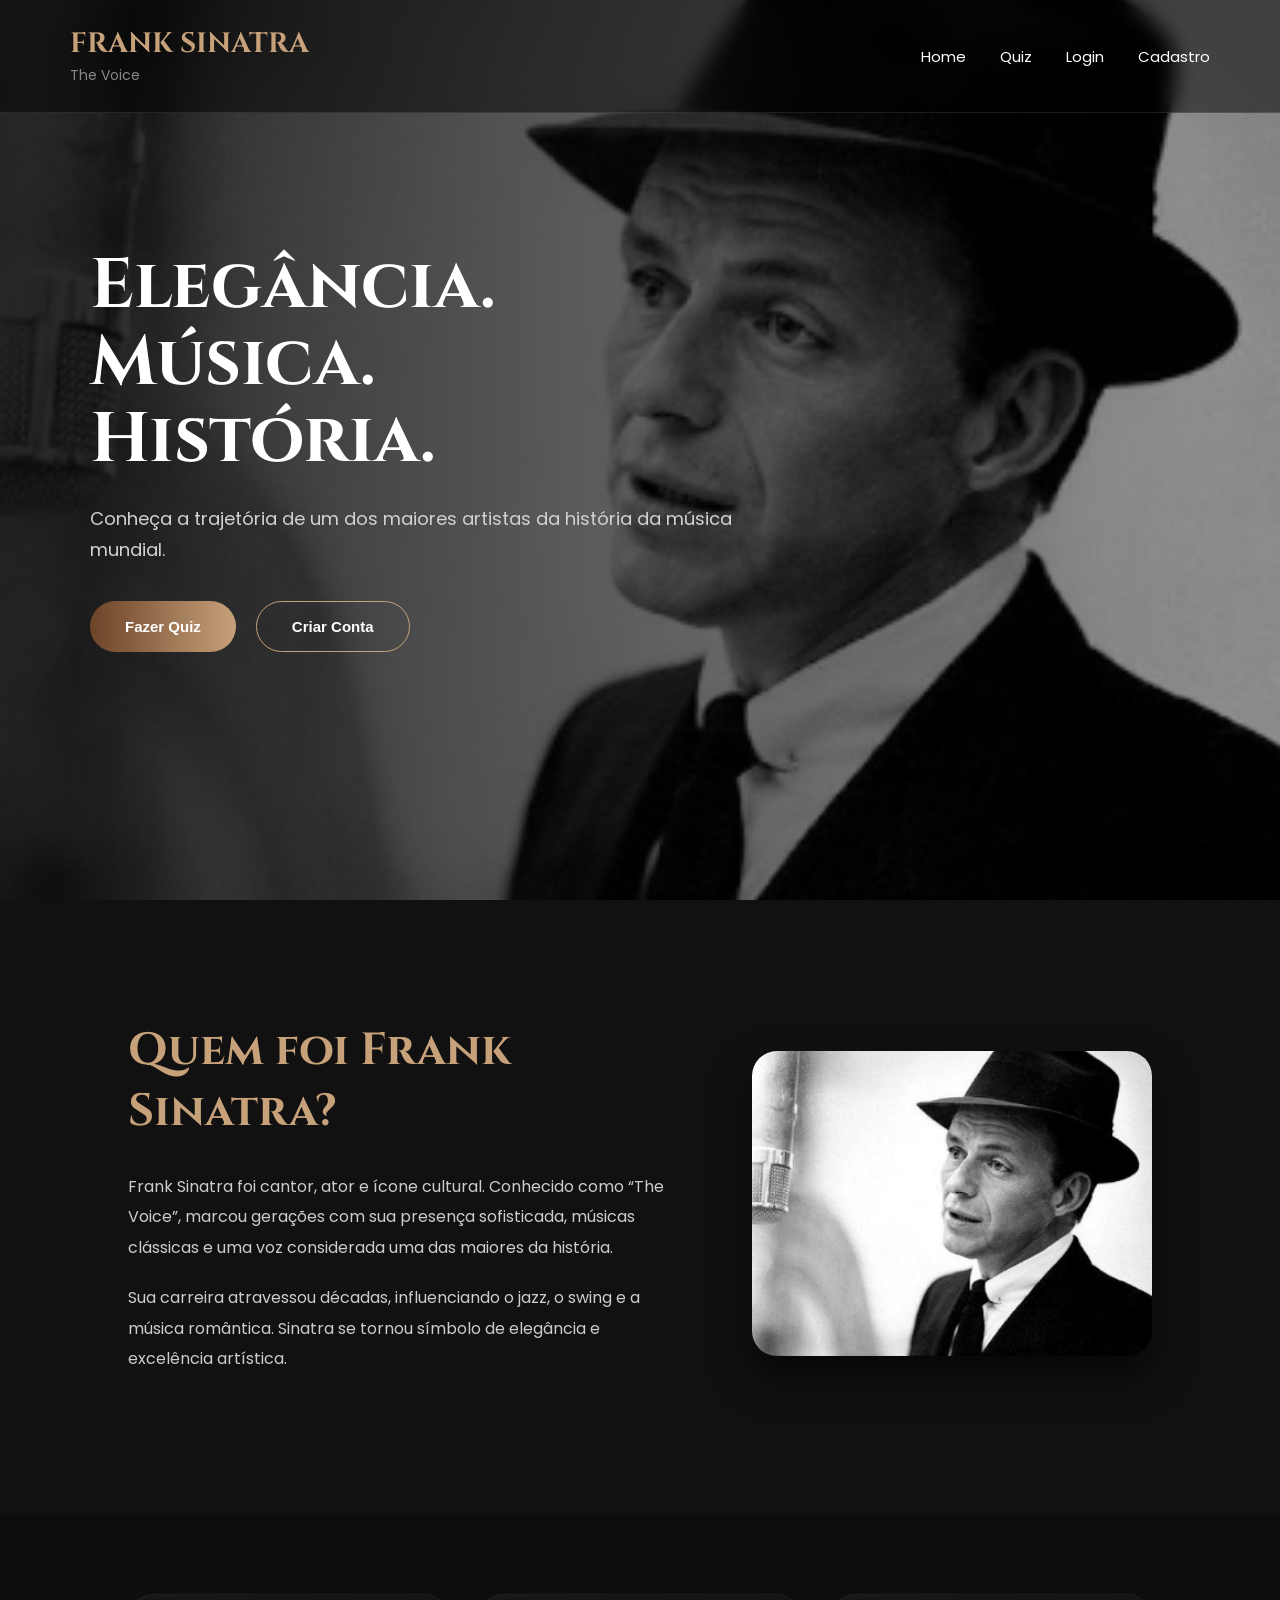
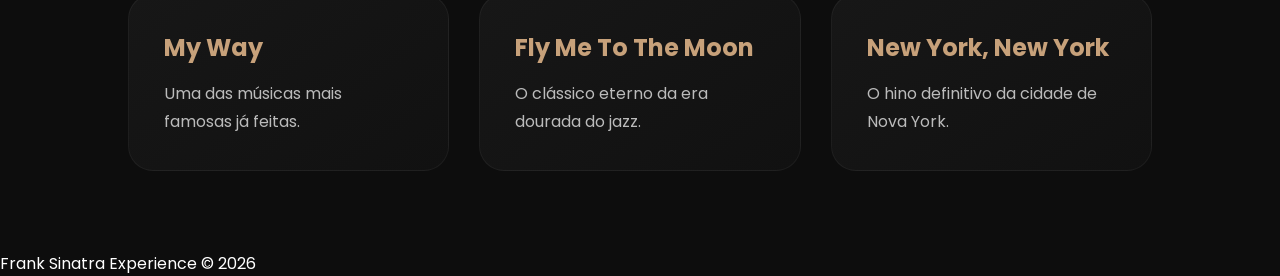
<file: index.html>
<!DOCTYPE html>
<html lang="pt-br">
<head>
    <meta charset="UTF-8">
    <meta name="viewport" content="width=device-width, initial-scale=1.0">
    <title>Frank Sinatra Experience</title>
    <link rel="stylesheet" href="css/style.css">

    <link rel="preconnect" href="https://fonts.googleapis.com">
    <link rel="preconnect" href="https://fonts.gstatic.com" crossorigin>
    <link href="https://fonts.googleapis.com/css2?family=Cinzel:wght@400;600;700&family=Poppins:wght@300;400;500;600&display=swap" rel="stylesheet">
</head>
<body>

    
    <header>
        <div class="logo">
            <h1>FRANK SINATRA</h1>
            <span>The Voice</span>
        </div>

 <nav>
    <a href="index.html">Home</a>
    <a href="pages/quiz.html">Quiz</a>
    <a href="pages/login.html">Login</a>
    <a href="pages/cadastro.html">Cadastro</a>
 </nav>
    </header>


    <section class="hero">

        <div class="overlay"></div>

        <div class="hero-text">
            <h2>
                Elegância.<br>
                Música.<br>
                História.
            </h2>

            <p>
                Conheça a trajetória de um dos maiores artistas da história da música mundial.
            </p>

            <div class="hero-buttons">
<button onclick="window.location.href='pages/quiz.html'">
    Fazer Quiz
</button>

<button class="secondary-btn" onclick="window.location.href='pages/cadastro.html'">
    Criar Conta
</button>

            
            </div>
        </div>

    </section>

    <section class="sobre">

        <div class="sobre-texto">
            <h2>Quem foi Frank Sinatra?</h2>

            <p>
                Frank Sinatra foi cantor, ator e ícone cultural. Conhecido como “The Voice”,
                marcou gerações com sua presença sofisticada, músicas clássicas e uma voz
                considerada uma das maiores da história. </p>

            <p>
                Sua carreira atravessou décadas, influenciando o jazz, o swing e a música romântica.
                Sinatra se tornou símbolo de elegância e excelência artística.
            </p>
        </div>

        <div class="sobre-imagem">
            <!-- FOTO AQUI --> 
            <img src="img/frank.jpg" alt="Frank Sinatra">
        </div>

    </section><section class="cards">

        <div class="card">
            <h3>My Way</h3>
            <p>
                Uma das músicas mais famosas já feitas.
            </p>
        </div>
<div class="card">
            <h3>Fly Me To The Moon</h3>
            <p>
                O clássico eterno da era dourada do jazz.
            </p>
        </div>

        <div class="card">
            <h3>New York, New York</h3>
            <p>
                O hino definitivo da cidade de Nova York.
            </p>
        </div>

    </section> <footer>
        <p>Frank Sinatra Experience © 2026</p>
    </footer>

</body>
</html>
</file>
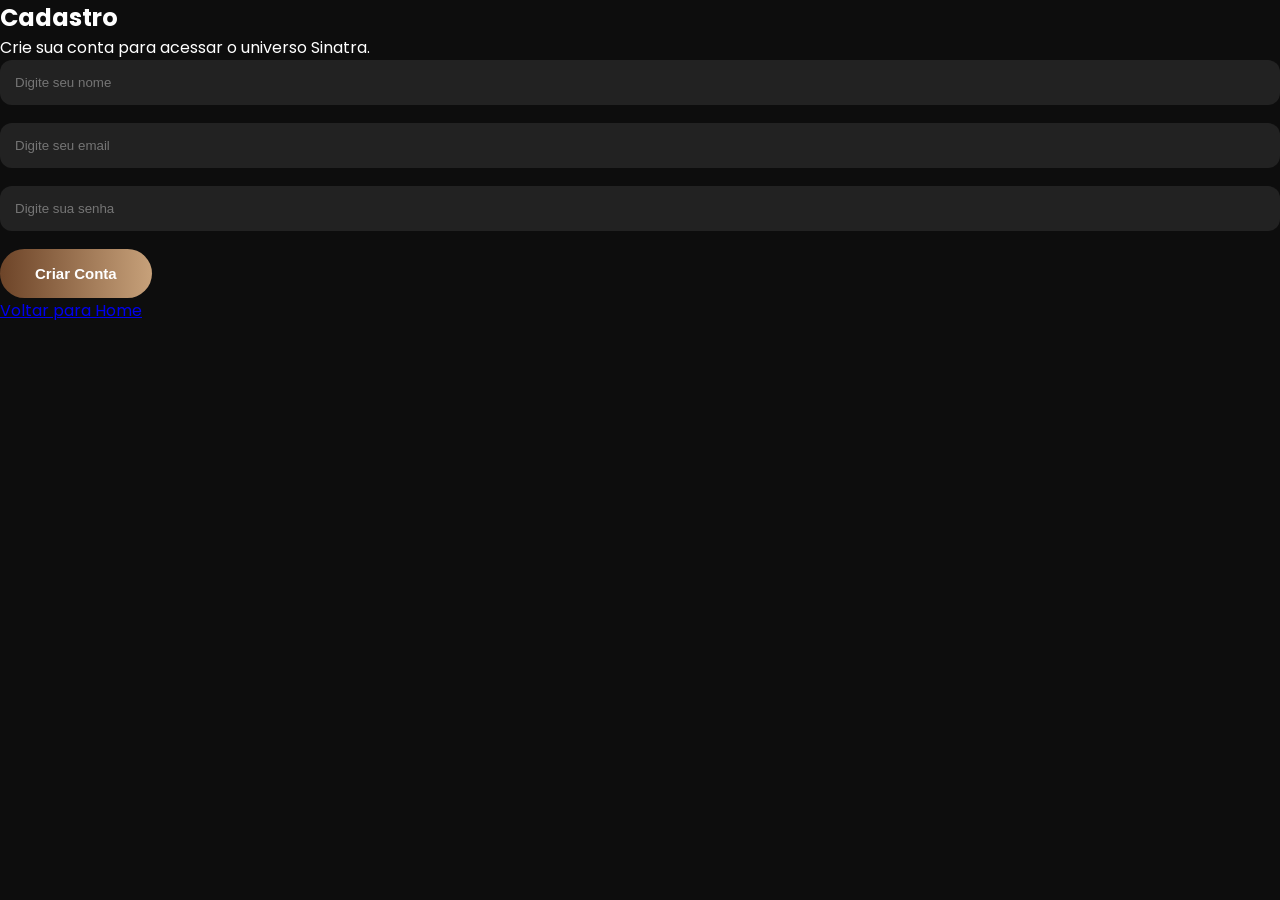
<file: pages/cadastro.html>
<!DOCTYPE html>
<html lang="pt-br">

<head>
    <meta charset="UTF-8">
    <meta name="viewport" content="width=device-width, initial-scale=1.0">
    <title>Cadastro - Frank Sinatra</title>

    <link rel="stylesheet" href="../css/style.css">

    <link rel="preconnect" href="https://fonts.googleapis.com">
    <link rel="preconnect" href="https://fonts.gstatic.com" crossorigin>

    <link href="https://fonts.googleapis.com/css2?family=Cinzel:wght@400;700&family=Poppins:wght@300;400;500;600&display=swap" rel="stylesheet">
</head>

<body>

    <section class="auth-container">

        <div class="auth-card">

            <h1>Cadastro</h1>

            <p>
                Crie sua conta para acessar o universo Sinatra.
            </p>

            <form id="formCadastro">

                <input
                    type="text"
                    id="nomeCadastro"
                    placeholder="Digite seu nome"
                >

                <input
                    type="email"
                    id="emailCadastro"
                    placeholder="Digite seu email"
                >

                <input
                    type="password"
                    id="senhaCadastro"
                    placeholder="Digite sua senha"
                >

                <button type="submit">
                    Criar Conta
                </button>

            </form>

            <span id="mensagemCadastro"></span>

            <a href="../index.html">
                Voltar para Home
            </a>

        </div>

    </section>

<script src="../js/cadastro.js"></script>
</body>

</html>
</file>
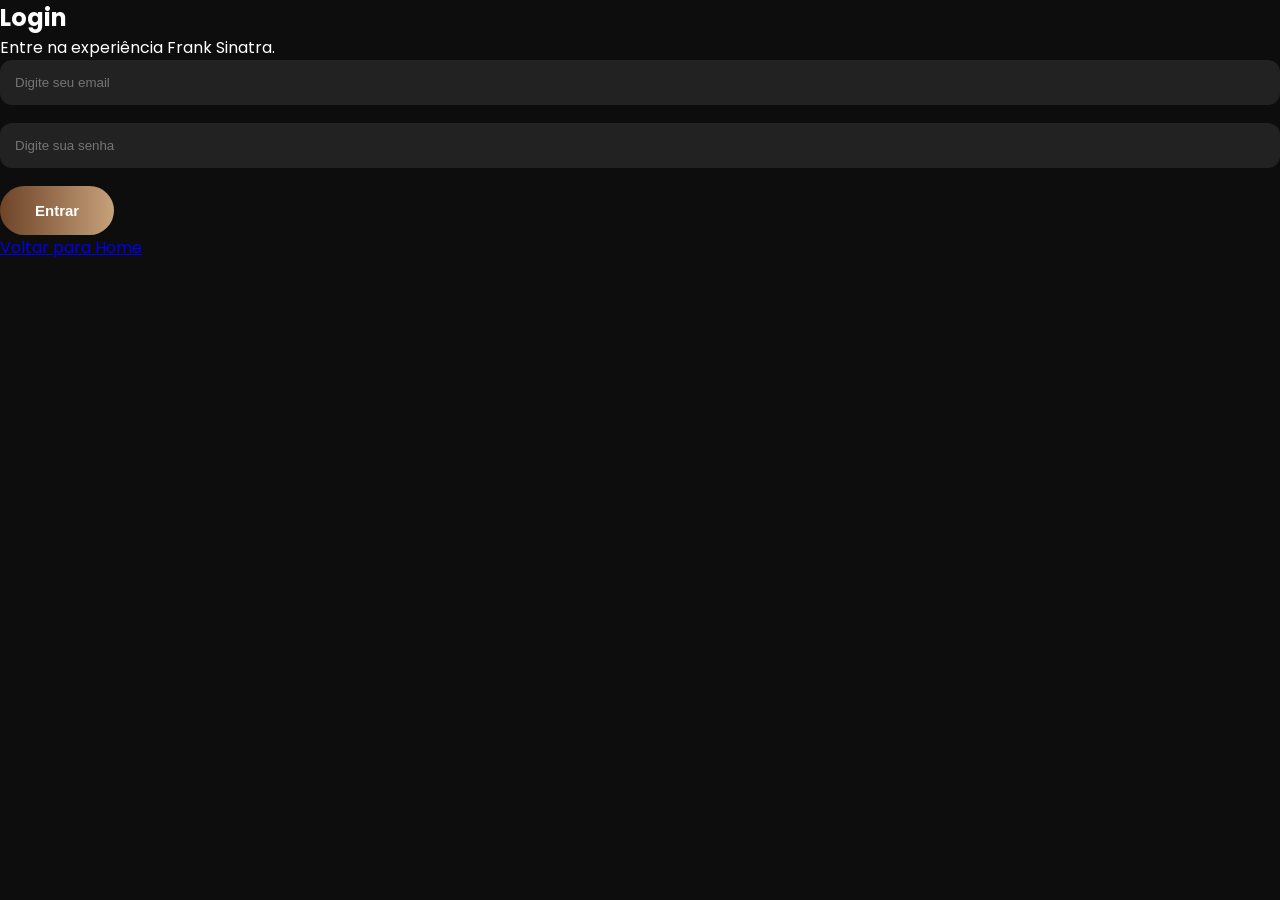
<file: pages/login.html>
<!DOCTYPE html>
<html lang="pt-br">

<head>
    <meta charset="UTF-8">
    <meta name="viewport" content="width=device-width, initial-scale=1.0">
    <title>Login - Frank Sinatra</title>

    <link rel="stylesheet" href="../css/style.css">

    <link rel="preconnect" href="https://fonts.googleapis.com">
    <link rel="preconnect" href="https://fonts.gstatic.com" crossorigin>

    <link href="https://fonts.googleapis.com/css2?family=Cinzel:wght@400;700&family=Poppins:wght@300;400;500;600&display=swap" rel="stylesheet">
</head>

<body>

    <section class="auth-container">

        <div class="auth-card">

            <h1>Login</h1>

            <p>
                Entre na experiência Frank Sinatra.
            </p>

            <form id="formLogin">

                <input
                    type="email"
                    id="emailLogin"
                    placeholder="Digite seu email"
                >

                <input
                    type="password"
                    id="senhaLogin"
                    placeholder="Digite sua senha"
                >

                <button type="submit">
                    Entrar
                </button>

            </form>

            <span id="mensagemLogin"></span>

            <a href="../index.html">
                Voltar para Home
            </a>

        </div>

    </section>

    <script src="../js/login.js"></script>

</body>

</html>
</file>
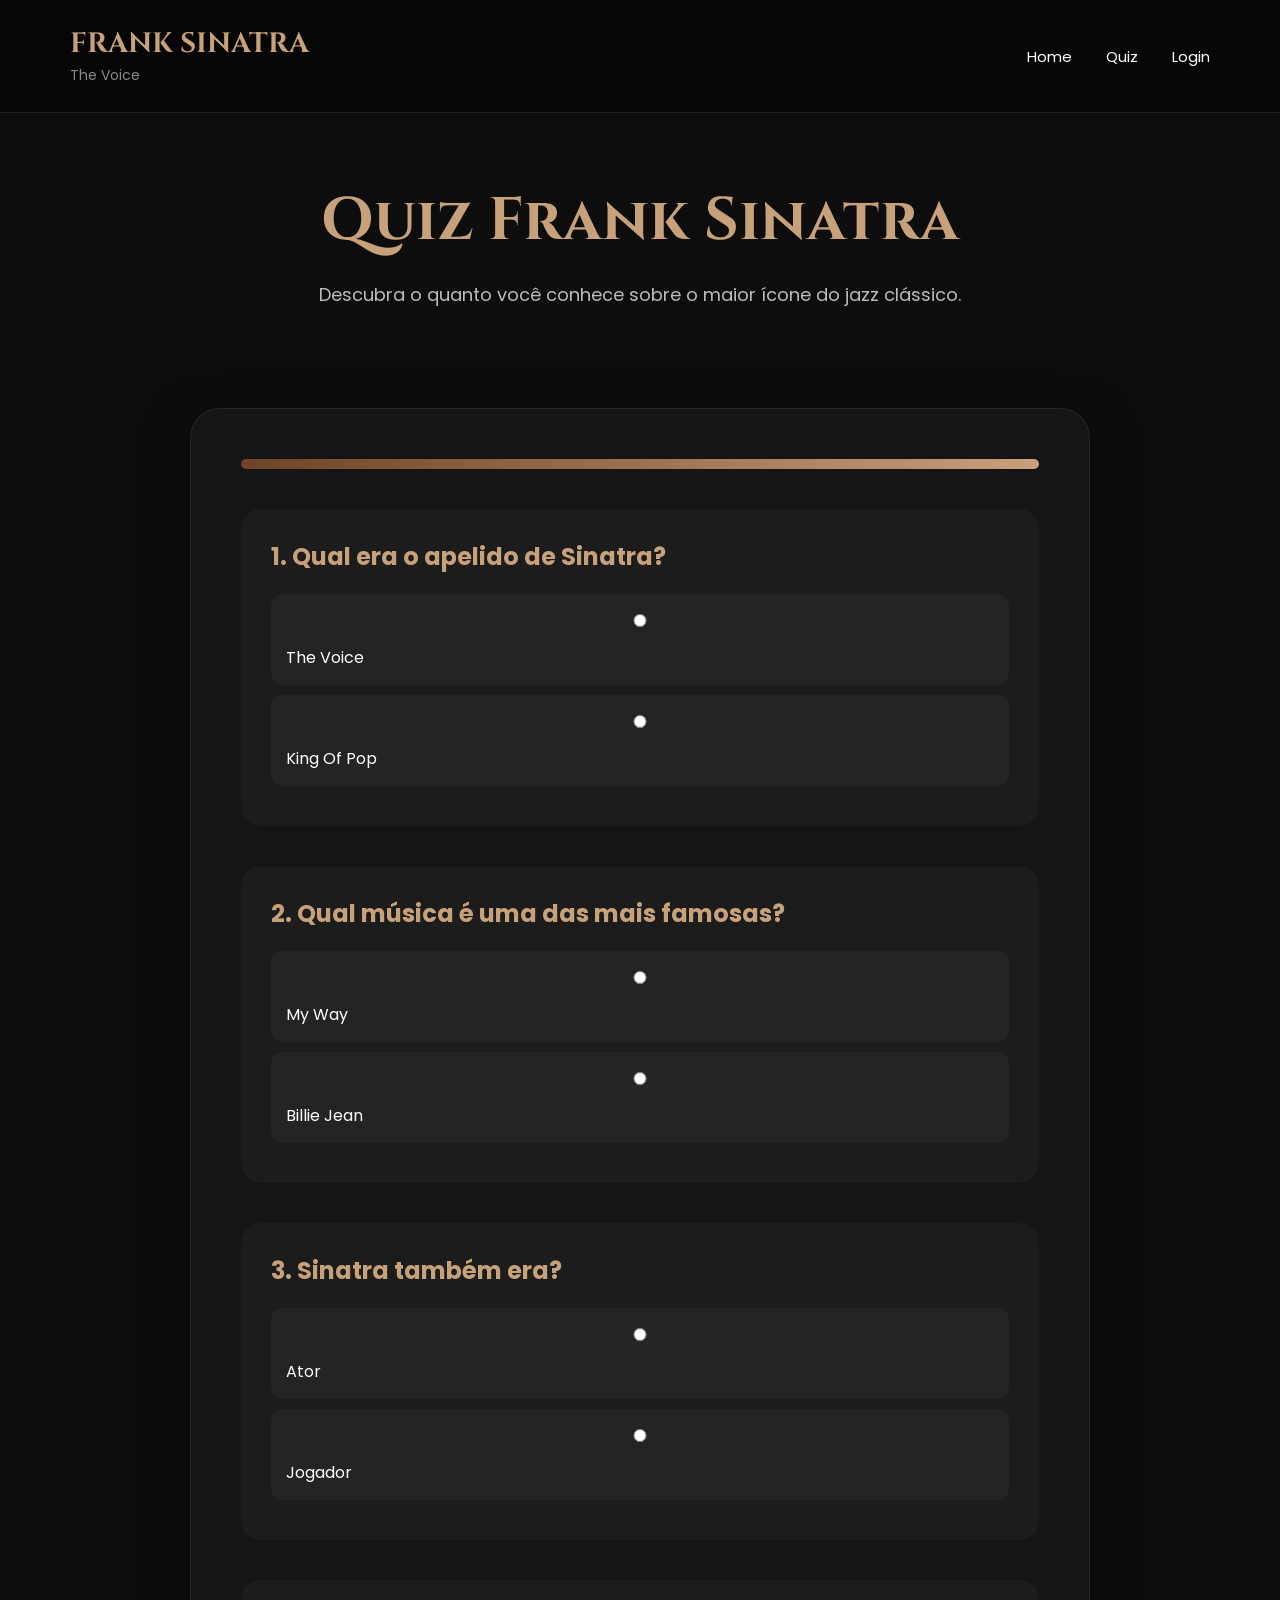
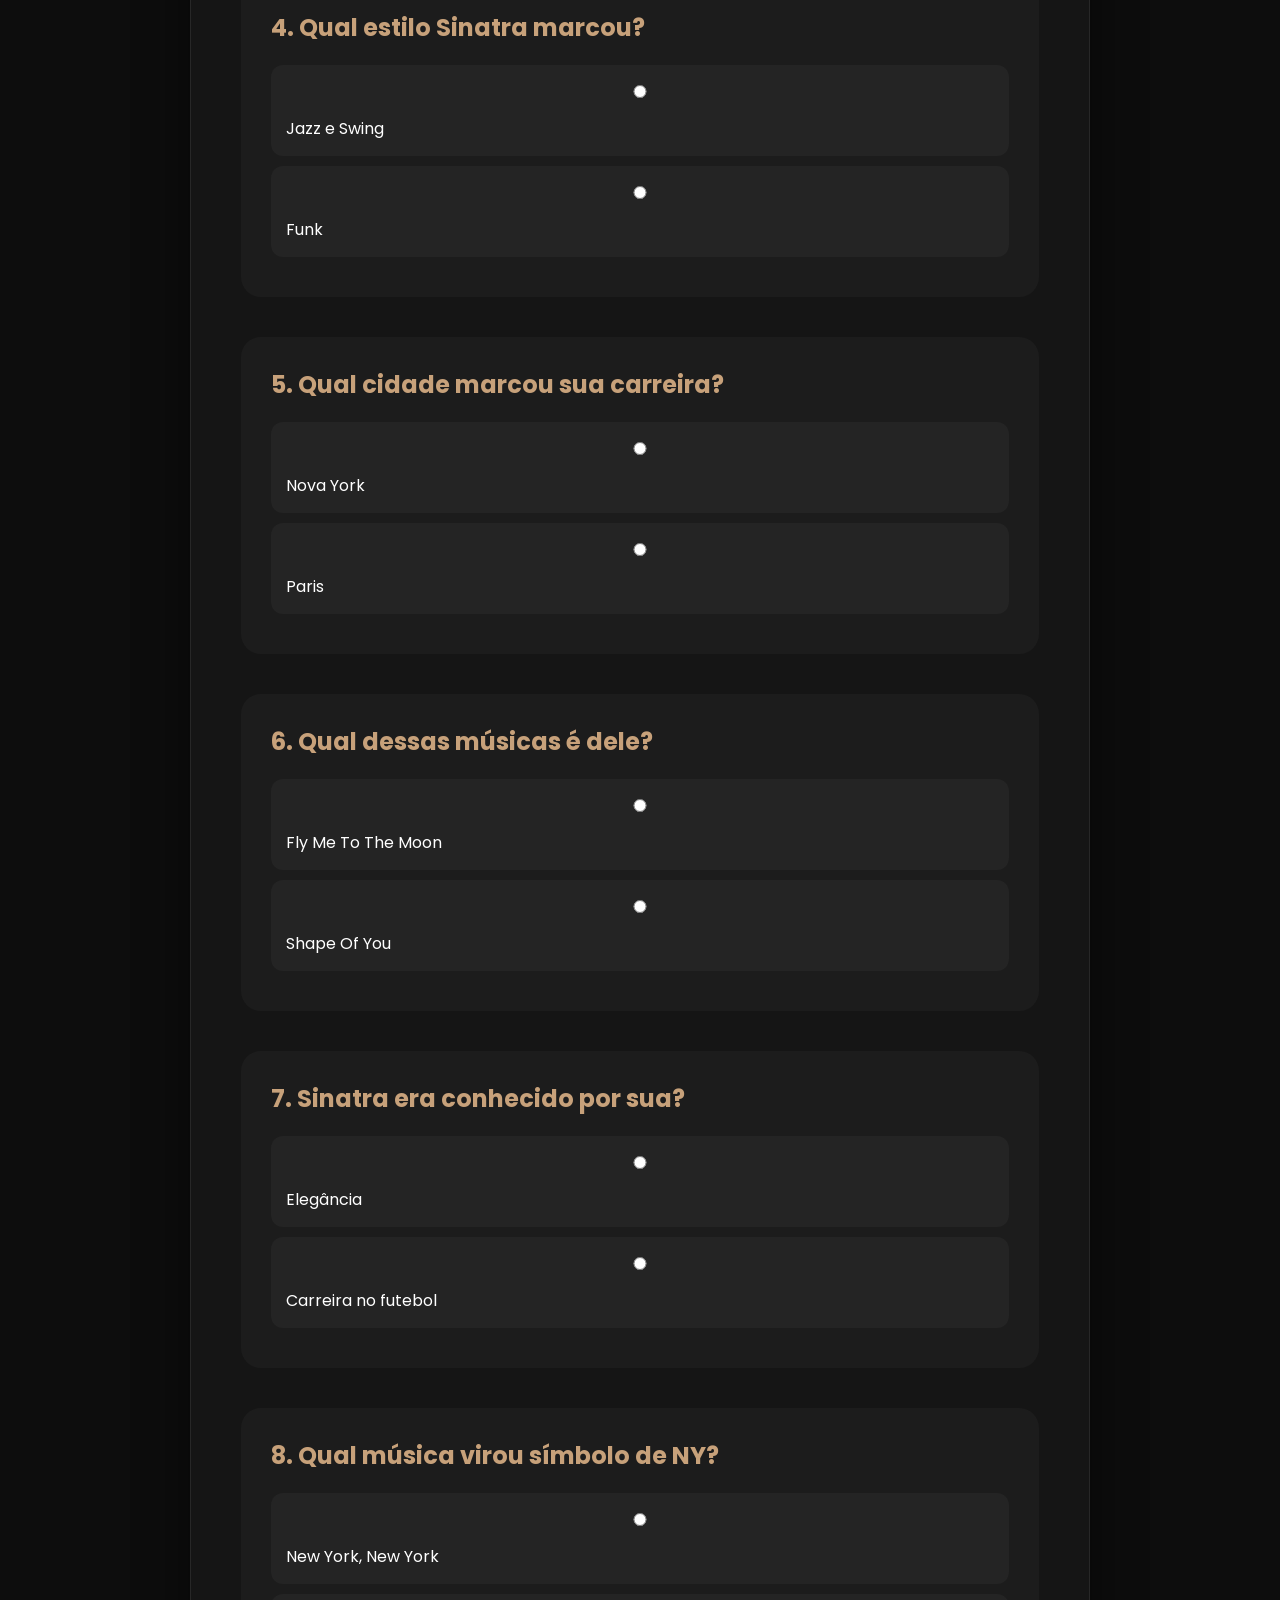
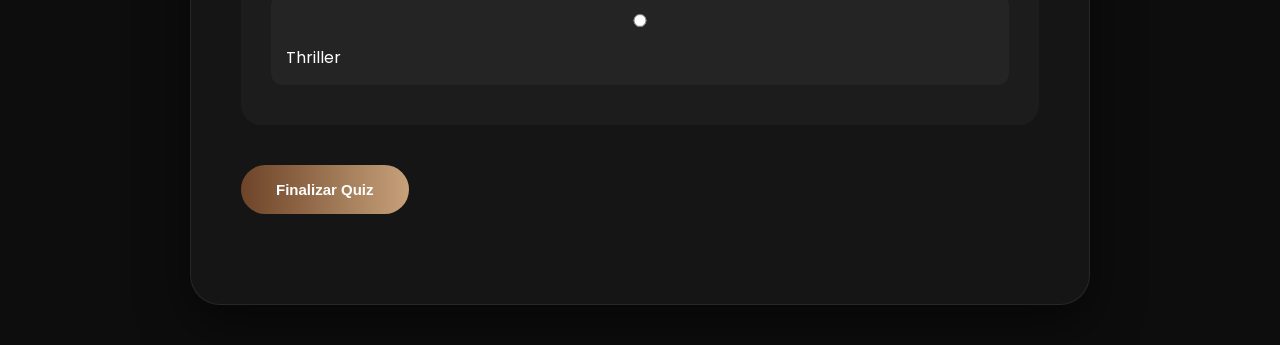
<file: pages/quiz.html>
<!DOCTYPE html>
<html lang="pt-br">

<head>
    <meta charset="UTF-8">
    <meta name="viewport" content="width=device-width, initial-scale=1.0">
    <title>Quiz Sinatra</title>

    <link rel="stylesheet" href="../css/style.css">

    <link rel="preconnect" href="https://fonts.googleapis.com">
    <link rel="preconnect" href="https://fonts.gstatic.com" crossorigin>

    <link
        href="https://fonts.googleapis.com/css2?family=Cinzel:wght@400;700&family=Poppins:wght@300;400;500;600&display=swap"
        rel="stylesheet">
</head>

<body>

    <header>

        <div class="logo">
            <h1>FRANK SINATRA</h1>
            <span>The Voice</span>
        </div>

        <nav>
            <a href="../index.html">Home</a>
             <a href="quiz.html">Quiz</a>
            <a href="login.html">Login</a>
        </nav>

    </header>

    <section class="quiz-hero">

        <h1>Quiz Frank Sinatra</h1>

        <p>
            Descubra o quanto você conhece sobre o maior ícone do jazz clássico.
        </p>

    </section>

    <section class="quiz-area">

        <div class="quiz-card">

            <div class="progress-bar">
                <div class="progress"></div>
            </div>

            <form id="quizForm">

                <div class="pergunta">
                    <h2>1. Qual era o apelido de Sinatra?</h2>

                    <label>
                        <input type="radio" name="q1" value="certo">
                        The Voice
                    </label>

                    <label>
                        <input type="radio" name="q1" value="errado">
                        King Of Pop
                    </label>
                </div>

                <div class="pergunta">
                    <h2>2. Qual música é uma das mais famosas?</h2>

                    <label>
                        <input type="radio" name="q2" value="certo">
                        My Way
                    </label>

                    <label>
                        <input type="radio" name="q2" value="errado">
                        Billie Jean
                    </label>
                </div>

                <div class="pergunta">
                    <h2>3. Sinatra também era?</h2>

                    <label>
                        <input type="radio" name="q3" value="certo">
                        Ator
                    </label>

                    <label>
                        <input type="radio" name="q3" value="errado">
                        Jogador
                    </label>
                </div>

                <div class="pergunta">
                    <h2>4. Qual estilo Sinatra marcou?</h2>

                    <label>
                        <input type="radio" name="q4" value="certo">
                        Jazz e Swing
                    </label>

                    <label>
                        <input type="radio" name="q4" value="errado">
                        Funk
                    </label>
                </div>

                <div class="pergunta">
                    <h2>5. Qual cidade marcou sua carreira?</h2>

                    <label>
                        <input type="radio" name="q5" value="certo">
                        Nova York
                    </label>

                    <label>
                        <input type="radio" name="q5" value="errado">
                        Paris
                    </label>
                </div>

                <div class="pergunta">
                    <h2>6. Qual dessas músicas é dele?</h2>

                    <label>
                        <input type="radio" name="q6" value="certo">
                        Fly Me To The Moon
                    </label>

                    <label>
                        <input type="radio" name="q6" value="errado">
                        Shape Of You
                    </label>
                </div>

                <div class="pergunta">
                    <h2>7. Sinatra era conhecido por sua?</h2>

                    <label>
                        <input type="radio" name="q7" value="certo">
                        Elegância
                    </label>

                    <label>
                        <input type="radio" name="q7" value="errado">
                        Carreira no futebol
                    </label>
                </div>

                <div class="pergunta">
                    <h2>8. Qual música virou símbolo de NY?</h2>

                    <label>
                        <input type="radio" name="q8" value="certo">
                        New York, New York
                    </label>

                    <label>
                        <input type="radio" name="q8" value="errado">
                        Thriller
                    </label>
                </div>

                <button type="button" onclick="corrigirQuiz()">
                    Finalizar Quiz
                </button>

            </form>

            <div id="resultado"></div>

        </div>

    </section>

    <script src="../js/quis.js"></script>

</body>

</html>
</file>
<file: css/style.css>
* {
    margin: 0;
    padding: 0;
    box-sizing: border-box;
}

body {
    background-color: #0d0d0d;
    color: white;
    font-family: 'Poppins', sans-serif;
    overflow-x: hidden;
    min-height: 100vh;
}

header {
    width: 100%;
    position: fixed;
    top: 0;
    left: 0;
    display: flex;
    justify-content: space-between;
    align-items: center;
    padding: 25px 70px;
    z-index: 1000;
    background: rgba(0,0,0,0.5);
    backdrop-filter: blur(10px);
    border-bottom: 1px solid rgba(255,255,255,0.1);
}

.logo h1 {
    font-family: 'Cinzel', serif;
    font-size: 28px;
    color: #c7a17a;
}

.logo span {
    color: #888;
    font-size: 14px;
}

nav a {
    color: white;
    text-decoration: none;
    margin-left: 30px;
    font-size: 15px;
    position: relative;
    transition: 0.3s;
}

nav a::after {
    content: '';
    width: 0;
    height: 2px;
    background: #c7a17a;
    position: absolute;
    left: 0;
    bottom: -5px;
    transition: 0.4s;
}

nav a:hover::after {
    width: 100%;
}

.hero {
    height: 100vh;
    background:
        linear-gradient(to right, rgba(0,0,0,0.85), rgba(0,0,0,0.4)),
        url('../img/frank.jpg');

    background-size: cover;
    background-position: center;

    display: flex;
    align-items: center;
    padding: 0 90px;
    position: relative;
}

.hero-text {
    max-width: 650px;
    z-index: 2;
}

.hero-text h2 {
    font-size: 70px;
    line-height: 1.1;
    margin-bottom: 25px;
    font-family: 'Cinzel', serif;
}

.hero-text p {
    font-size: 18px;
    color: #d1d1d1;
    margin-bottom: 35px;
    line-height: 1.7;
}

.hero-buttons {
    display: flex;
    gap: 20px;
}

button {
    padding: 16px 35px;
    border: none;
    border-radius: 40px;
    background: linear-gradient(to right, #6d4428, #c7a17a);
    color: white;
    cursor: pointer;
    font-size: 15px;
    transition: 0.4s;
    font-weight: 600;
}

button:hover {
    transform: translateY(-4px);
    box-shadow: 0 10px 25px rgba(199,161,122,0.3);
}

.secondary-btn {
    background: transparent;
    border: 1px solid #c7a17a;
}

.sobre {
    display: flex;
    justify-content: center;
    align-items: center;
    gap: 70px;
    padding: 120px 10%;
    background: #111;
}

.sobre-texto {
    max-width: 600px;
}

.sobre-texto h2 {
    font-size: 45px;
    margin-bottom: 30px;
    font-family: 'Cinzel', serif;
    color: #c7a17a;
}

.sobre-texto p {
    line-height: 1.9;
    color: #ccc;
    margin-bottom: 20px;
}

.sobre-imagem img {
    width: 400px;
    border-radius: 25px;
    transition: 0.4s;
    box-shadow: 0 20px 40px rgba(0,0,0,0.6);
}

.sobre-imagem img:hover {
    transform: scale(1.03);
}

.cards {
    display: grid;
    grid-template-columns: repeat(auto-fit, minmax(250px, 1fr));
    gap: 30px;
    padding: 80px 10%;
    background: #0d0d0d;
}

.card {
    background: linear-gradient(145deg, #171717, #111111);
    padding: 35px;
    border-radius: 25px;
    transition: 0.4s;
    border: 1px solid rgba(255,255,255,0.05);
}

.card:hover {
    transform: translateY(-8px);
    border-color: #c7a17a;
}

.card h3 {
    margin-bottom: 15px;
    color: #c7a17a;
    font-size: 24px;
}

.card p {
    color: #bbb;
    line-height: 1.7;
}

.form-container,
.quiz-container {
    width: 420px;
    margin: 140px auto;
    background: #151515;
    padding: 40px;
    border-radius: 25px;
    border: 1px solid rgba(255,255,255,0.08);
    box-shadow: 0 20px 40px rgba(0,0,0,0.5);
}

.form-container h1,
.quiz-container h1 {
    text-align: center;
    margin-bottom: 25px;
    color: #c7a17a;
    font-family: 'Cinzel', serif;
}

input {
    width: 100%;
    padding: 15px;
    margin-bottom: 18px;
    border-radius: 12px;
    border: none;
    background: #222;
    color: white;
}

.quiz-hero {
    padding-top: 180px;
    text-align: center;
    padding-bottom: 60px;
}

.quiz-hero h1 {
    font-size: 60px;
    font-family: 'Cinzel', serif;
    color: #c7a17a;
    margin-bottom: 20px;
}

.quiz-hero p {
    color: #bbb;
    font-size: 18px;
}

.quiz-area {
    display: flex;
    justify-content: center;
    padding: 40px;
}

.quiz-card {
    width: 900px;
    background: #151515;
    padding: 50px;
    border-radius: 30px;
    border: 1px solid rgba(255,255,255,0.08);
    box-shadow: 0 20px 50px rgba(0,0,0,0.5);
}

.progress-bar {
    width: 100%;
    height: 10px;
    background: #222;
    border-radius: 20px;
    margin-bottom: 40px;
}

.progress {
    width: 100%;
    height: 100%;
    background: linear-gradient(to right, #6d4428, #c7a17a);
    border-radius: 20px;
}

.pergunta {
    margin-bottom: 40px;
    padding: 30px;
    background: #1c1c1c;
    border-radius: 20px;
    transition: 0.4s;
}

.pergunta:hover {
    transform: translateY(-5px);
    border: 1px solid #c7a17a;
}

.pergunta h2 {
    margin-bottom: 20px;
    color: #c7a17a;
    font-size: 24px;
}

.pergunta label {
    display: block;
    padding: 15px;
    margin-bottom: 10px;
    background: #242424;
    border-radius: 12px;
    cursor: pointer;
    transition: 0.3s;
}

.pergunta label:hover {
    background: #333;
}

#resultado {
    margin-top: 40px;
    text-align: center;
    font-size: 30px;
    color: #c7a17a;
    font-weight: bold;
}
</file>
